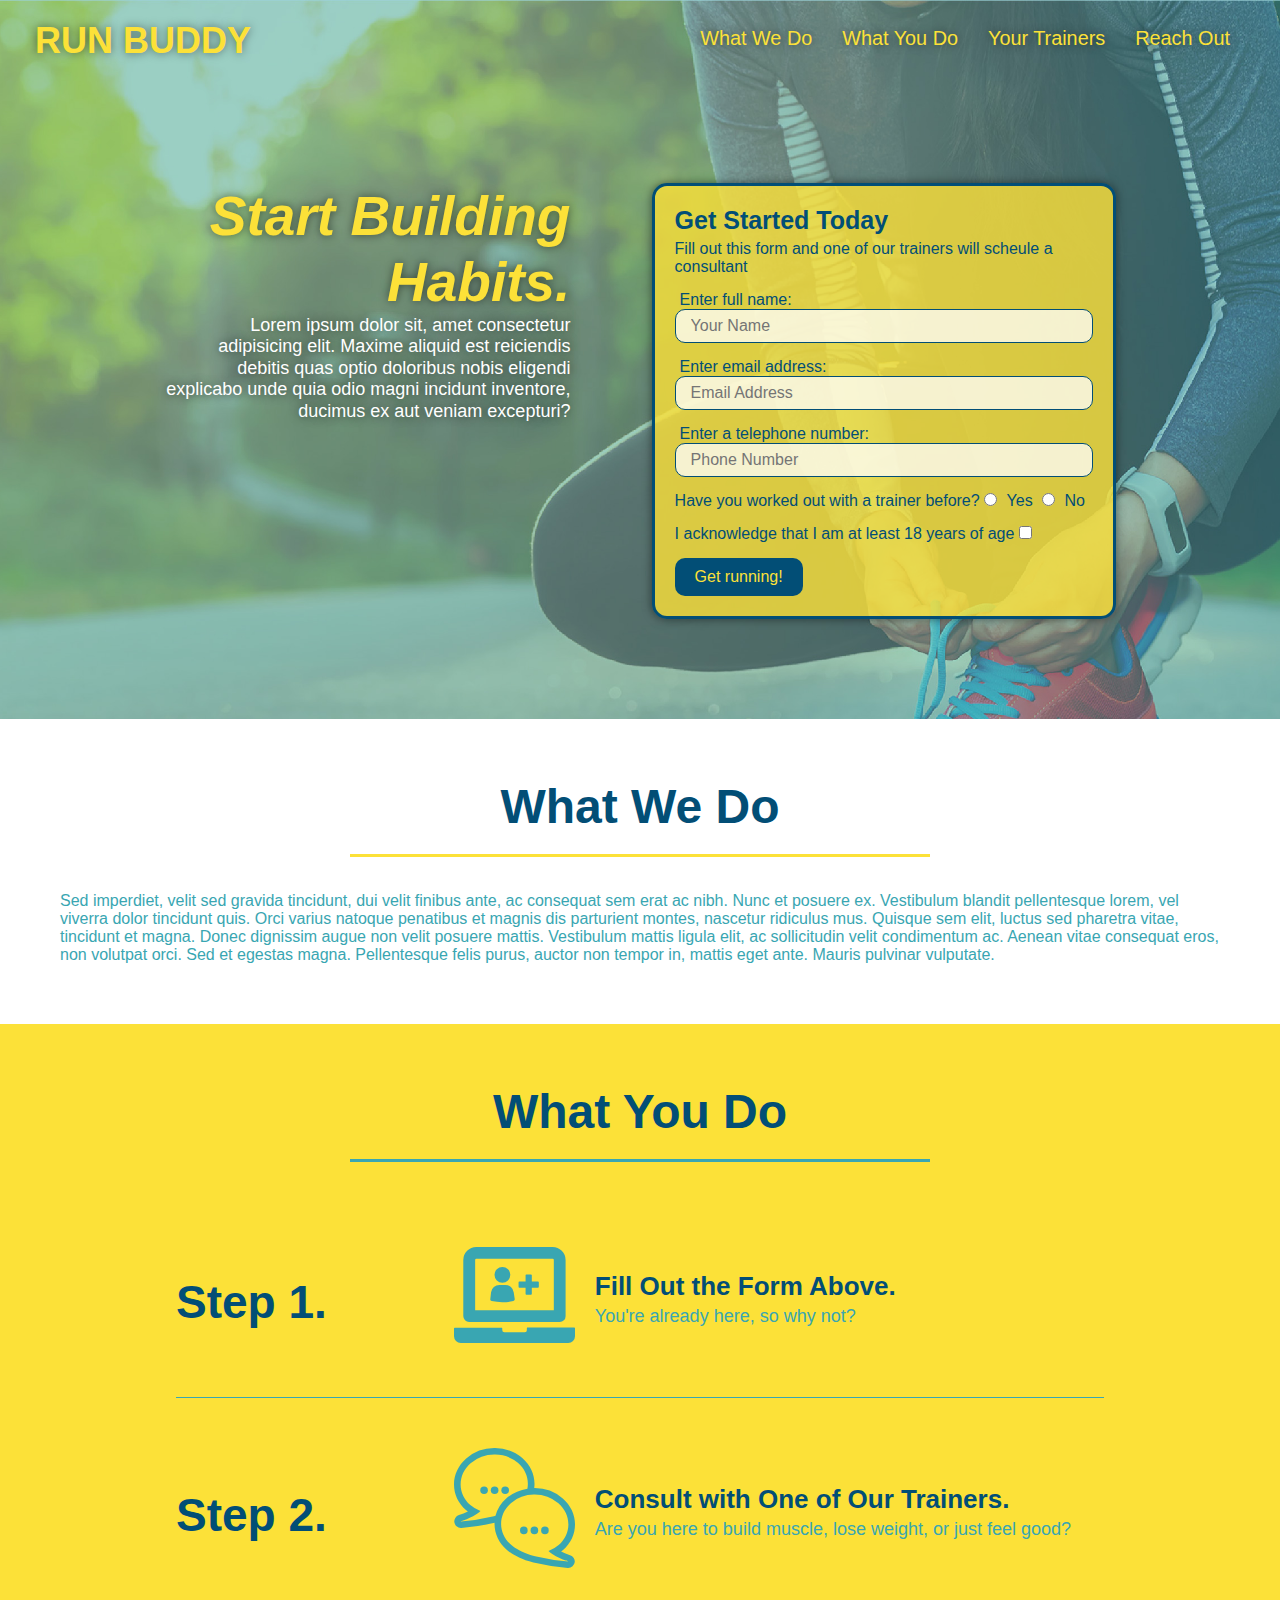
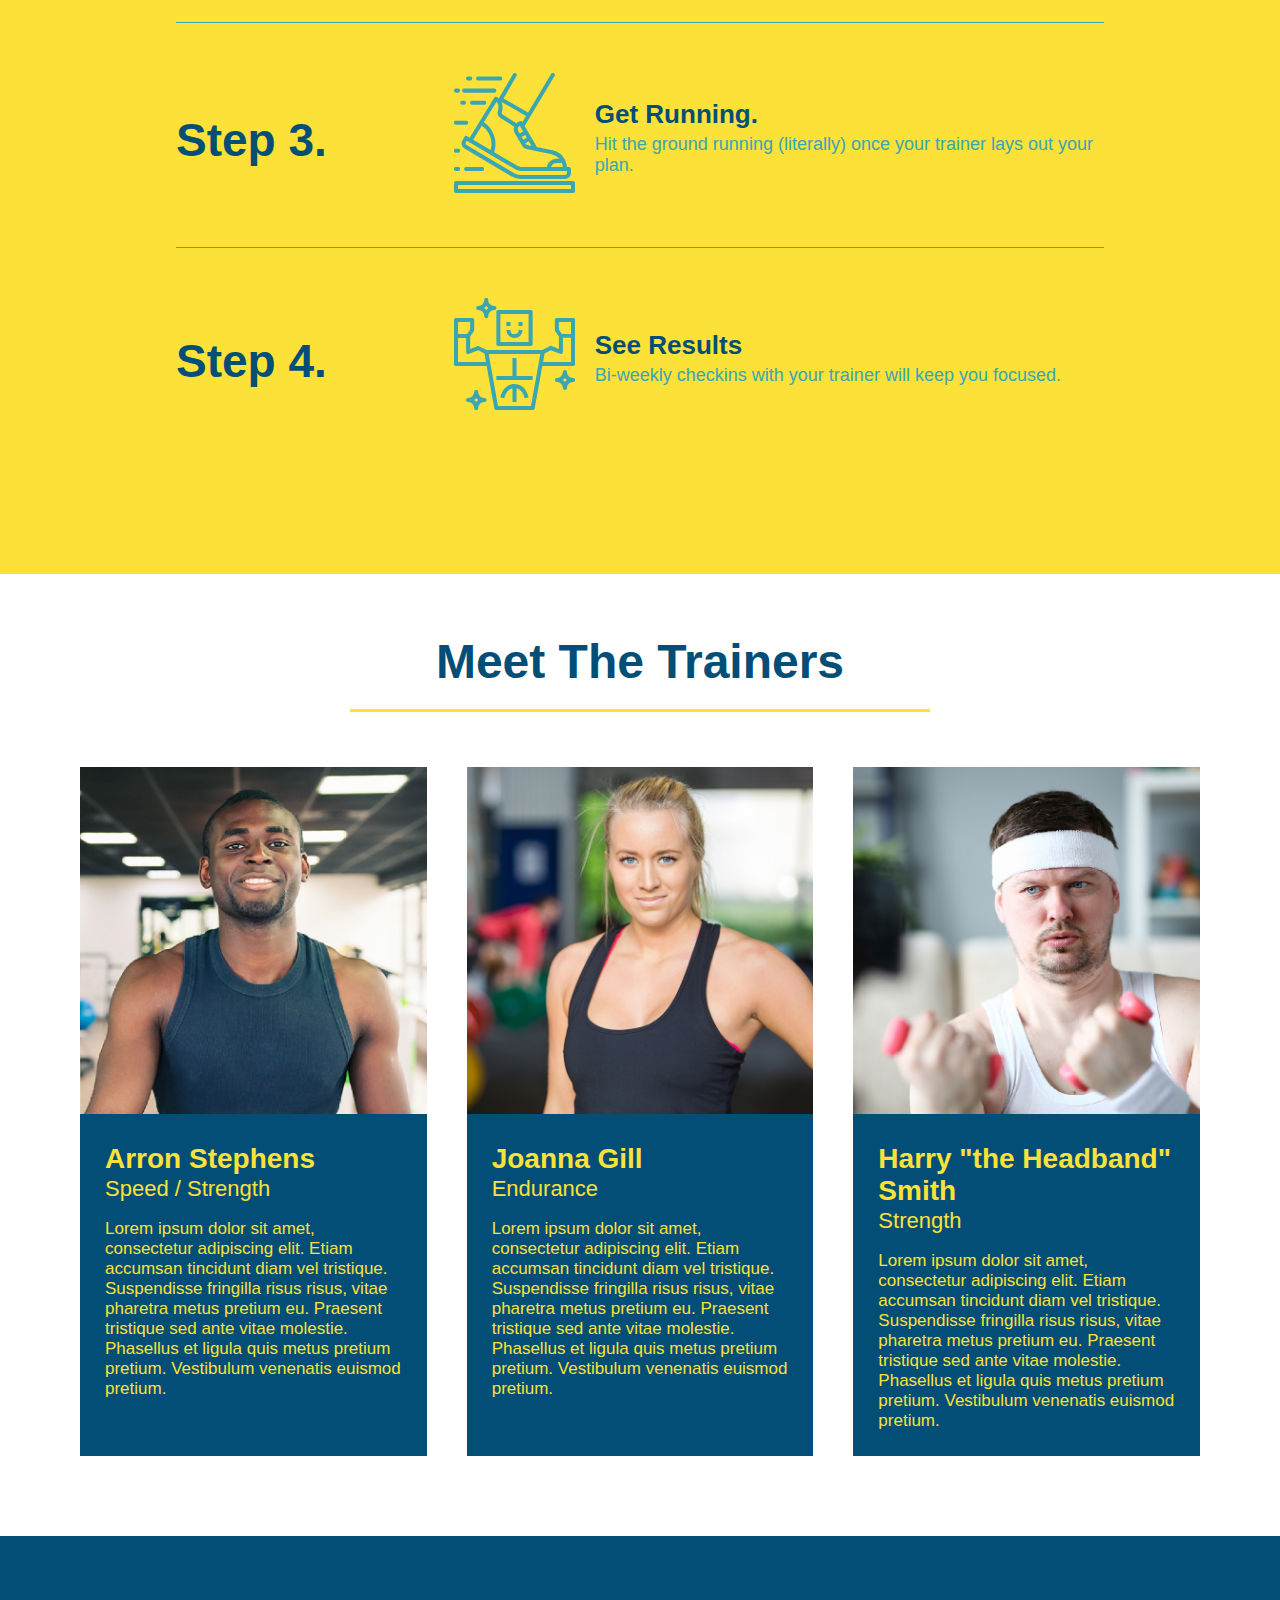
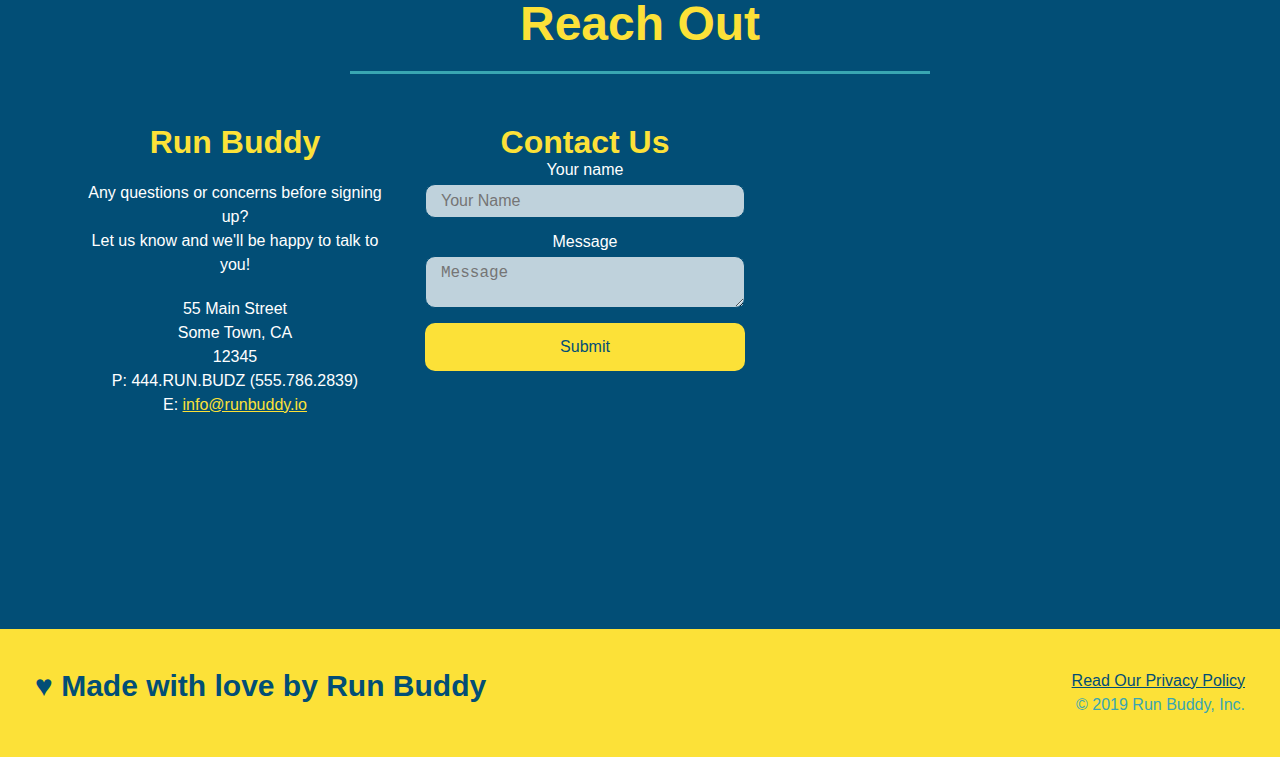
<file: index.html>
<!DOCTYPE html>
<html lang="en">

<head>
    <meta charset="UTF-8">
    <meta name="viewport" content="width=device-width, initial-scale=1.0">
    <title>Run Buddy</title>
    <link rel="stylesheet" href="assets/css/style.css">

</head>

<body>
    <!-- navigation -->
    <header>
        <h1>
            <a href="/">RUN BUDDY</a>
        </h1>
        <nav>
            <!-- unordered list element -->
            <ul>
                <li>
                    <a href="#what-we-do">What We Do</a>
                </li>
                <li>
                    <a href="#what-you-do">What You Do</a>
                </li>
                <li>
                    <a href="#your-trainers">Your Trainers</a>
                </li>
                <li>
                    <a href="#reach-out">Reach Out</a>
                </li>
            </ul>
        </nav>
    </header>

    <!-- hero/jumbotron -->
    <section class="hero">
        <div class="hero-cta">
            <h2>Start Building Habits.</h2>
            <p>Lorem ipsum dolor sit, amet consectetur adipisicing elit. Maxime aliquid est reiciendis debitis quas optio doloribus nobis eligendi explicabo unde quia odio magni incidunt inventore, ducimus ex aut veniam excepturi?</p>
        </div>
        <div class="hero-form">
            <h3>Get Started Today</h3>
            <p>Fill out this form and one of our trainers will scheule a consultant</p>
            <!-- add form element  -->
            <form>
                <label for="name">Enter full name:</label>
                <input type="text" placeholder="Your Name" name="name" id="name" class="form-input" />
                <label for="email">Enter email address:</label>
                <input type="email" placeholder="Email Address" name="email" id="email" class="form-input" />
                <label for="phone">Enter a telephone number:</label>
                <input type="tel" placeholder="Phone Number" name="phone" id="phone" class="form-input" />
                <p>
                    Have you worked out with a trainer before?
                    <input type="radio" name="trainer-confirm" id="trainer-yes">
                    <label for="trainer-yes">Yes</label>
                    <input type="radio" name="trainer-confirm" id="trainer-no">
                    <label for="trainer-no">No</label>
                </p>
                <p>
                    I acknowledge that I am at least 18 years of age
                    <input type="checkbox" name="age-disclaimer" id="at-least-18">
                    <label for="at-least-18"></label>
                </p>
                <button type="submit">
                    Get running!
                </button>
            </form>
        </div>
    </section>

    <!-- "what we do" section -->
    <section id="what-we-do" class="intro">
        <div class="flex-row">
            <h2 class="section-title primary-border">What We Do</h2>
        </div>
        <div class="flex-row">
            <p>
                Sed imperdiet, velit sed gravida tincidunt, dui velit finibus ante, ac consequat sem erat ac nibh. Nunc et
                posuere ex. Vestibulum blandit pellentesque lorem, vel viverra dolor tincidunt quis. Orci varius natoque
                penatibus et magnis dis parturient montes, nascetur ridiculus mus. Quisque sem elit, luctus sed pharetra
                vitae, tincidunt et magna. Donec dignissim augue non velit posuere mattis. Vestibulum mattis ligula elit, ac
                sollicitudin velit condimentum ac. Aenean vitae consequat eros, non volutpat orci. Sed et egestas magna.
                Pellentesque felis purus, auctor non tempor in, mattis eget ante. Mauris pulvinar vulputate.
            </p>
        </div>
        
    </section>

    <!-- "what you do" section -->
    <section id="what-you-do" class="steps">
        <div class="flex-row">
            <h2 class="section-title secondary-border">What You Do</h2>
        </div>
        
        <div class="step">
            <h3>Step 1.</h3>
            <div class="step-info">
                <div class="step-img">
                    <img src="./assets/images/step-1.svg" alt="">
                </div>
                <div class="step-text">
                    <h4>Fill Out the Form Above.</h4>
                    <p>You're already here, so why not?</p>
                </div>
            </div>
        </div>
        <div class="step">
            <h3>Step 2.</h3>
            <div class="step-info">
                <div class="step-img">
                    <img src="./assets/images/step-2.svg" alt="">
                </div>
                <div class="step-text">
                    <h4>Consult with One of Our Trainers.</h4>
                    <p>Are you here to build muscle, lose weight, or just feel good?</p>
                </div>
            </div>
        </div>
        <div class="step">
            <h3>Step 3.</h3>
            <div class="step-info">
                <div class="step-img">
                    <img src="./assets/images/step-3.svg" alt="">
                </div>
                <div class="step-text">
                    <h4>Get Running.</h4>
                    <p>Hit the ground running (literally) once your trainer lays out your plan.</p>
                </div>
            </div>
        </div>
        <div class="step">
            <h3>Step 4.</h3>
            <div class="step-info">
                <div class="step-img">
                    <img src="./assets/images/step-4.svg" alt="">
                </div>
                <div class="step-text">
                    <h4>See Results</h4>
                    <p>Bi-weekly checkins with your trainer will keep you focused.</p>
                </div>
            </div>
        </div>
    </section>

    <!-- "meet the trainers" section -->
    <section id="your-trainers">
        <div class="flex-row">
            <h2 class="section-title primary-border">Meet The Trainers</h2>
        </div>
        <div class = "trainers">
            <article class="trainer">
                <img src="./assets/images/trainer-1.jpg" alt="Arron Stephens in his workout clothes, ready to pump iron">
                <div class="trainer-bio">
                    <h3 class="trainer-name">Arron Stephens</h3>
                    <h4 class="trainer-role">Speed / Strength</h4>
                    <p>
                        Lorem ipsum dolor sit amet, consectetur adipiscing elit. Etiam accumsan tincidunt diam vel
                        tristique. Suspendisse fringilla risus risus, vitae pharetra metus pretium eu. Praesent tristique
                        sed ante vitae molestie. Phasellus et ligula quis metus pretium pretium. Vestibulum venenatis
                        euismod pretium.
                    </p>
                </div>
            </article>

            <!-- second trainer bio -->
            <article class="trainer">
                <img src="./assets/images/trainer-2.jpg" alt="Joanna Gill cooling off after a workout">
                <div class="trainer-bio">
                    <h3 class="trainer-name">Joanna Gill</h3>
                    <h4 class="trainer-role">Endurance</h4>
                    <p>
                        Lorem ipsum dolor sit amet, consectetur adipiscing elit. Etiam accumsan tincidunt diam vel
                        tristique. Suspendisse fringilla risus risus, vitae pharetra metus pretium eu. Praesent tristique
                        sed ante vitae molestie. Phasellus et ligula quis metus pretium pretium. Vestibulum venenatis
                        euismod pretium.
                    </p>
                </div>
                
            </article>

            <!-- third trainer bio -->
            <article class="trainer">
                <img src="./assets/images/trainer-3.jpg"
                    alt="Harry Smith wearing a headband and lifting comically small pink weights">
                <div class="trainer-bio">
                    <h3 class="trainer-name">Harry "the Headband" Smith</h3>
                    <h4 class="trainer-role">Strength</h4>
                    <p>
                        Lorem ipsum dolor sit amet, consectetur adipiscing elit. Etiam accumsan tincidunt diam vel
                        tristique. Suspendisse fringilla risus risus, vitae pharetra metus pretium eu. Praesent tristique
                        sed ante vitae molestie. Phasellus et ligula quis metus pretium pretium. Vestibulum venenatis
                        euismod pretium.
                    </p>
                </div>
            </article>
        </div>
    </section>

    <!-- "reach out" section  -->
    <section id="reach-out" class="reach-out">
        <div class="flex-row">
            <h2 class="section-title secondary-border">Reach Out</h2>
        </div>
        <div class="contact-info">
            <div>
                <h3>Run Buddy</h3>
                <p>Any questions or concerns before signing up?
                    <br/>
                    Let us know and we'll be happy to talk to you!
                </p>
                <address>
                    55 Main Street <br />
                    Some Town, CA  <br />
                    12345 <br />
                    P: 444.RUN.BUDZ (555.786.2839) <br/>
                    E: <a href="mailto:info@runbuddy.io">info@runbuddy.io</a>
                </address>
            </div>
            <div class="contact-form">
                <h3>Contact Us</h3>
                <form>
                    <label for="contact-name">Your name</label>
                    <input type="text" id="contact-name" placeholder="Your Name"/>

                    <label for="contact-message">Message</label>
                    <textarea name="" id="contact-message" placeholder="Message"></textarea>

                    <button type="submit">Submit</button>
                </form>
            </div>
            <div class="contact-info">
                <iframe src="https://www.google.com/maps/embed?pb=!1m18!1m12!1m3!1d12067.372561900558!2d-74.06525015!3d40.87531644999999!2m3!1f0!2f0!3f0!3m2!1i1024!2i768!4f13.1!3m3!1m2!1s0x89c2f92aeb40114d%3A0x2b76b626478b224d!2sPlanet%20Fitness!5e0!3m2!1sen!2sus!4v1640198892329!5m2!1sen!2sus"
                    width="400" height="400" style="border:0;" allowfullscreen="" loading="lazy" frameborder="0">
                </iframe>
            </div>
        </div>
       
    </section>

    <!-- footer  -->
    <footer>
        <h2><span>&hearts;</span> Made with love by Run Buddy</h2>
        <div>
            <a href="privacy-policy.html">Read Our Privacy Policy</a>
            <br />
            &copy; 2019 Run Buddy, Inc.
        </div>
    </footer>

</body>

</html>
</file>
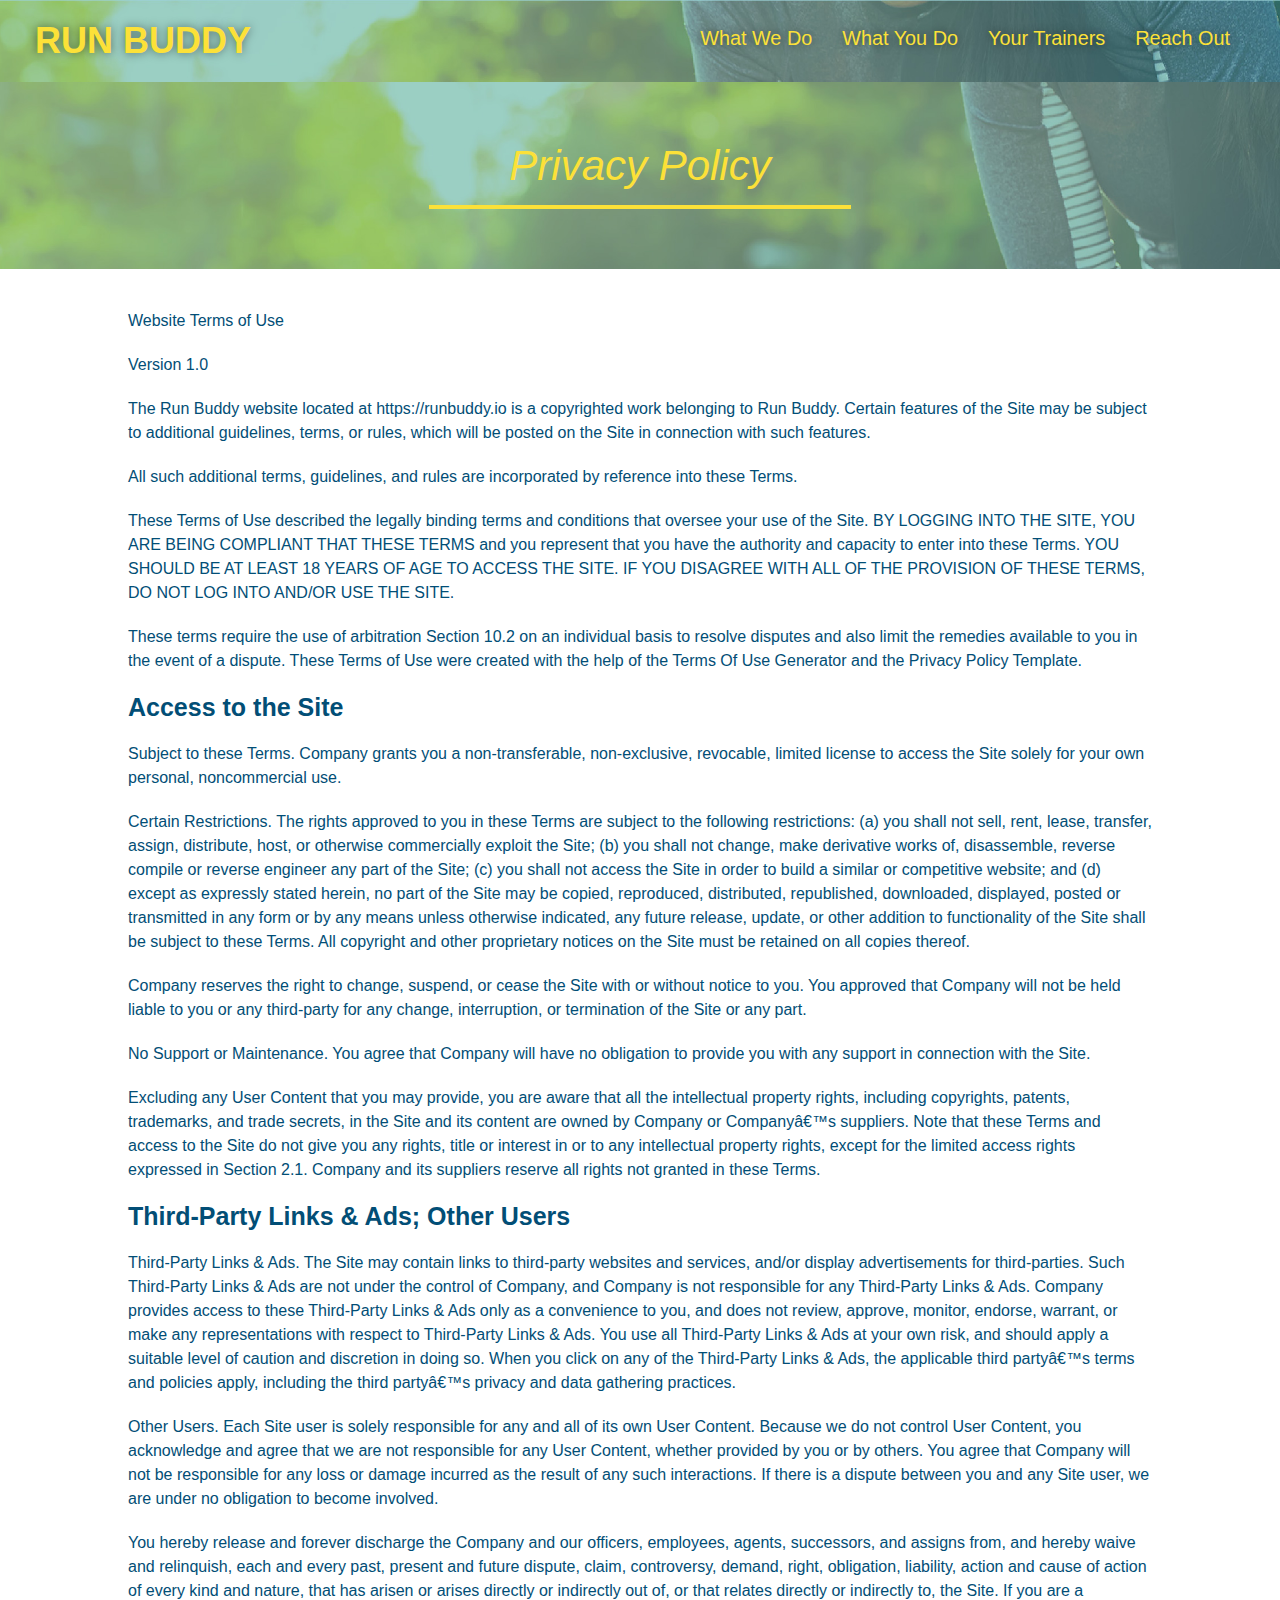
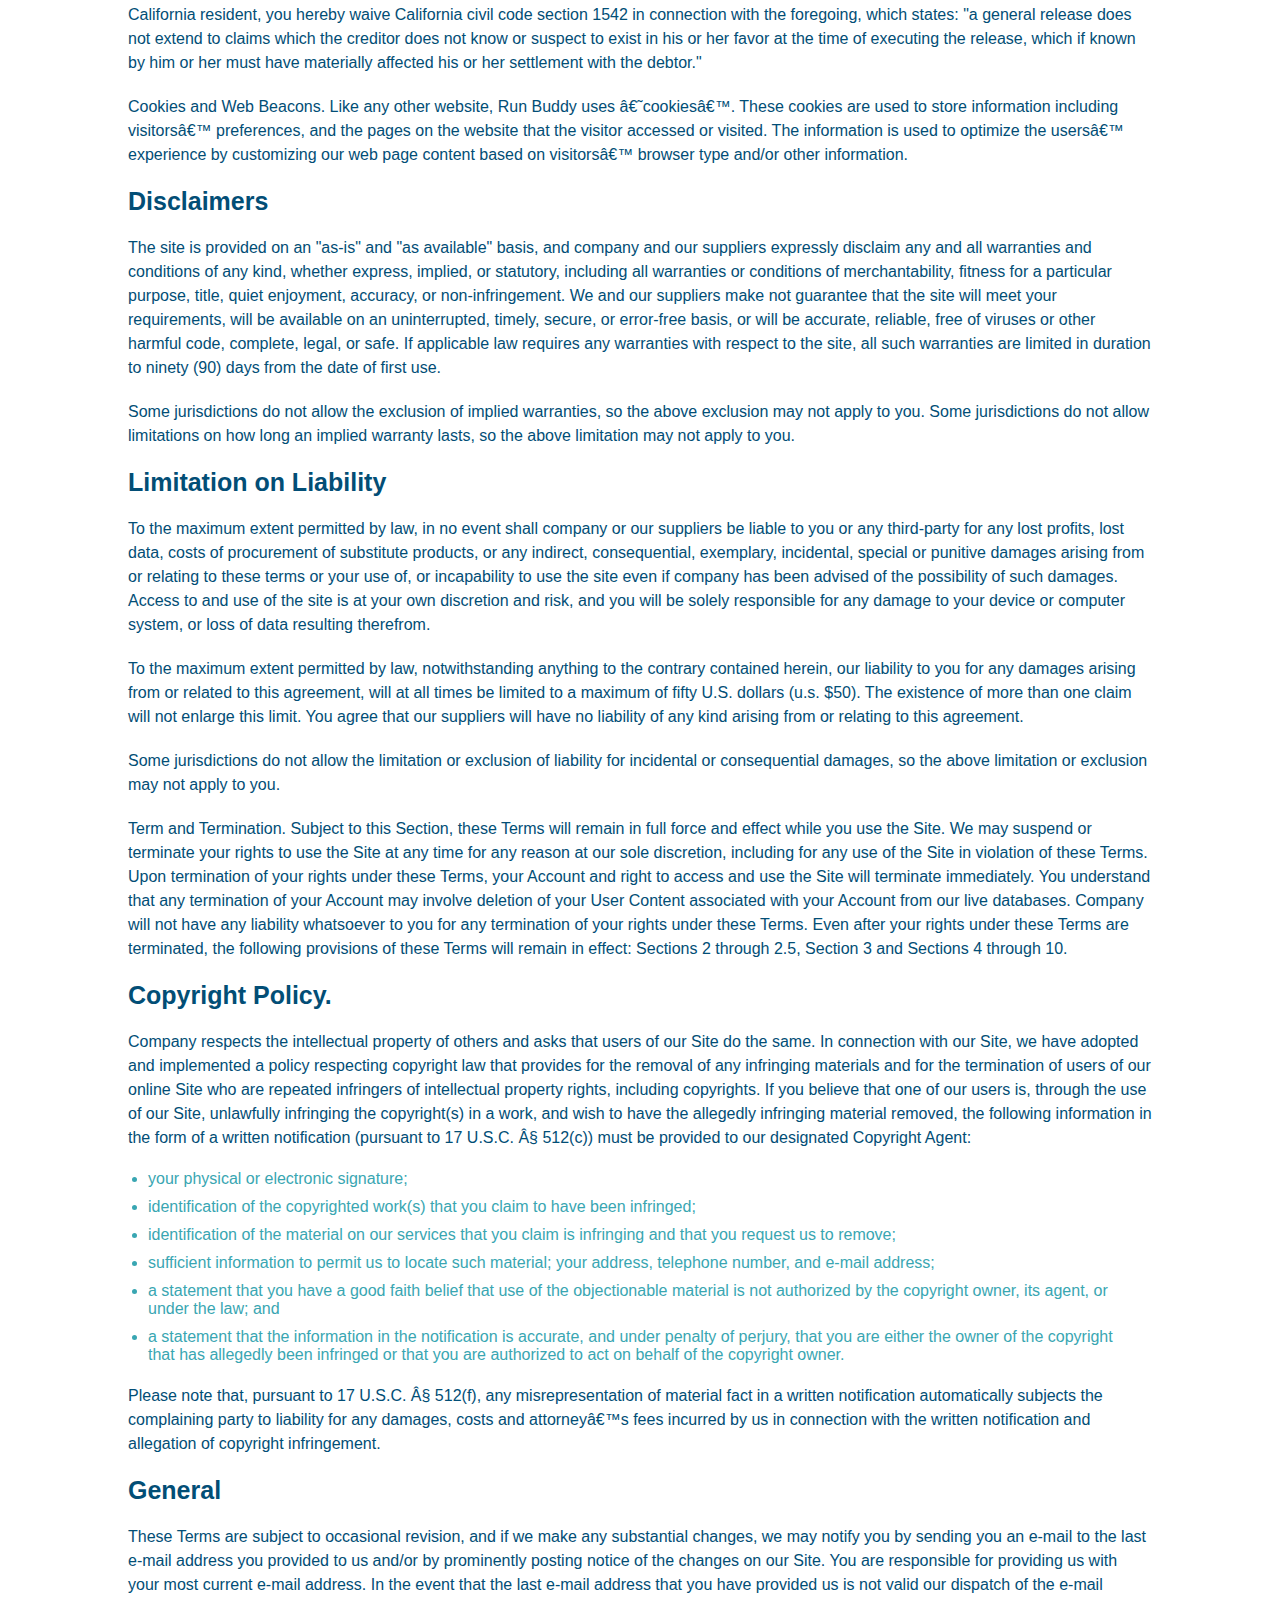
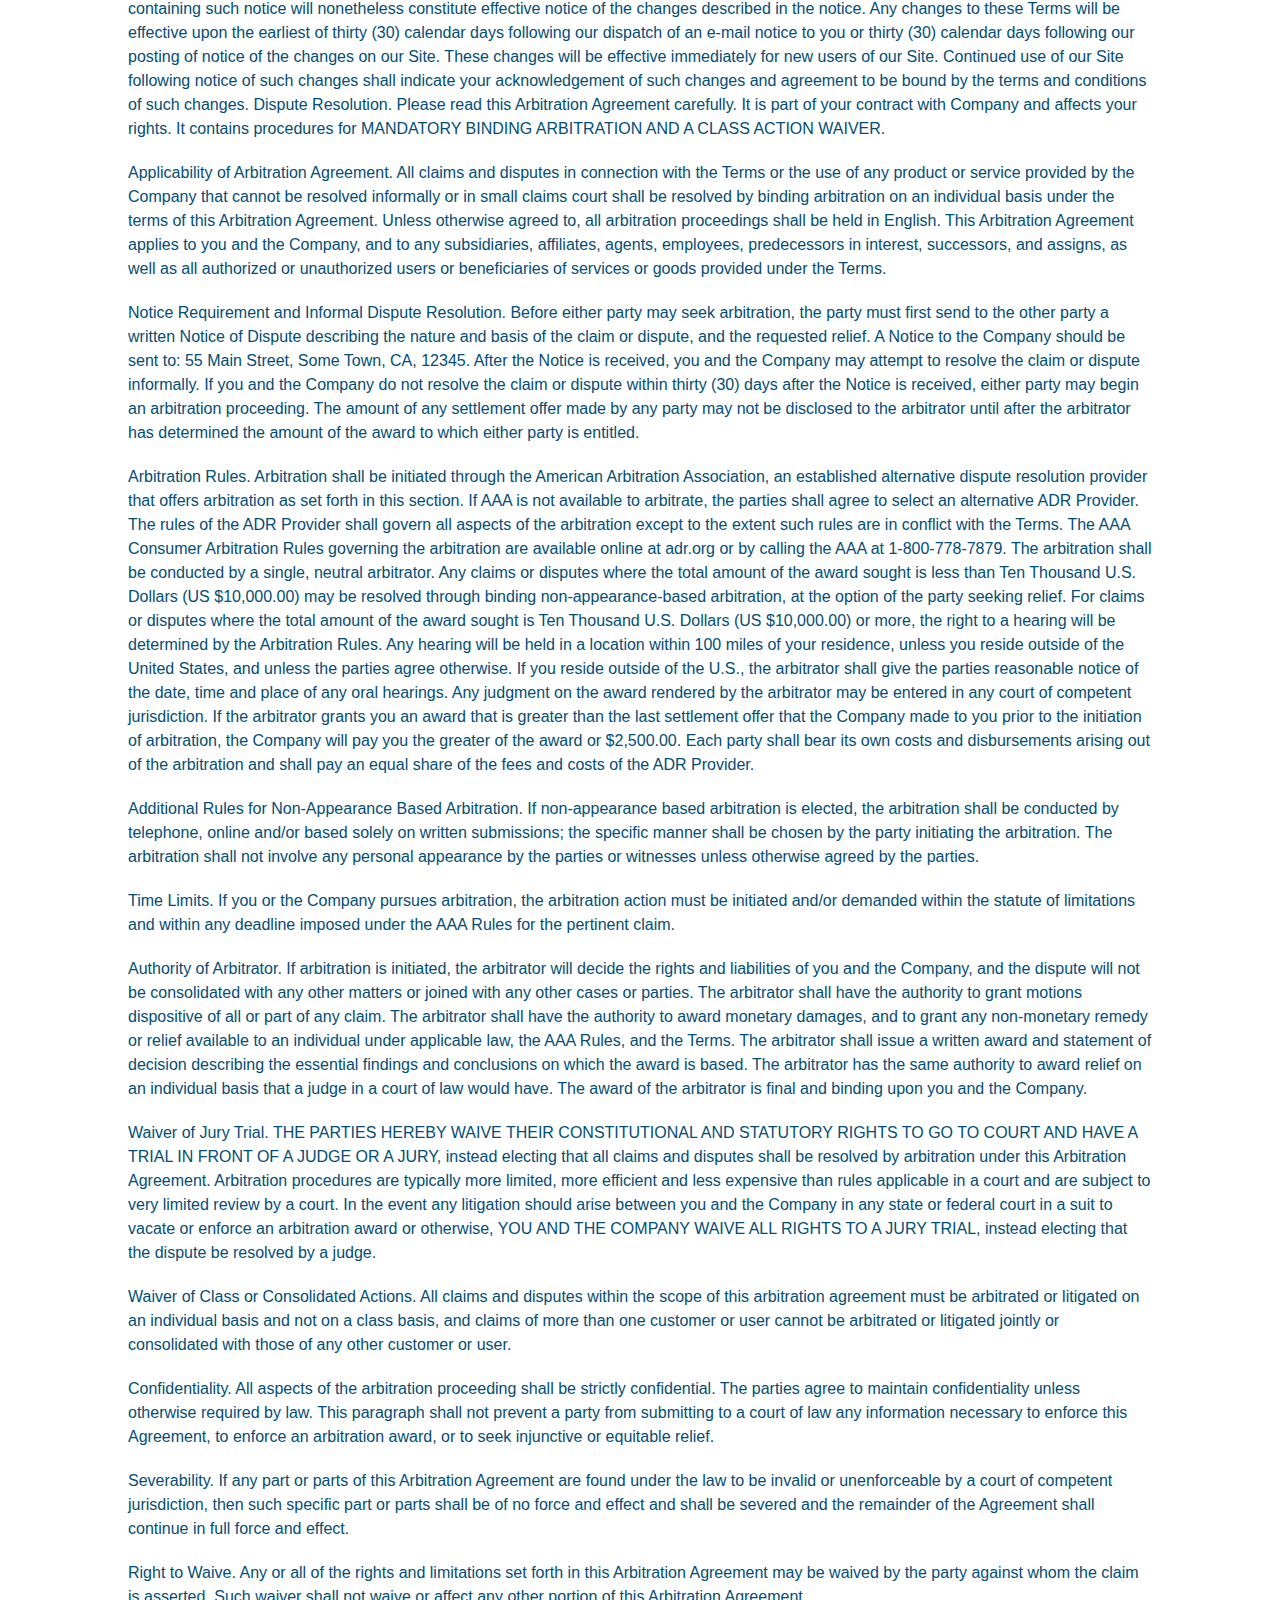
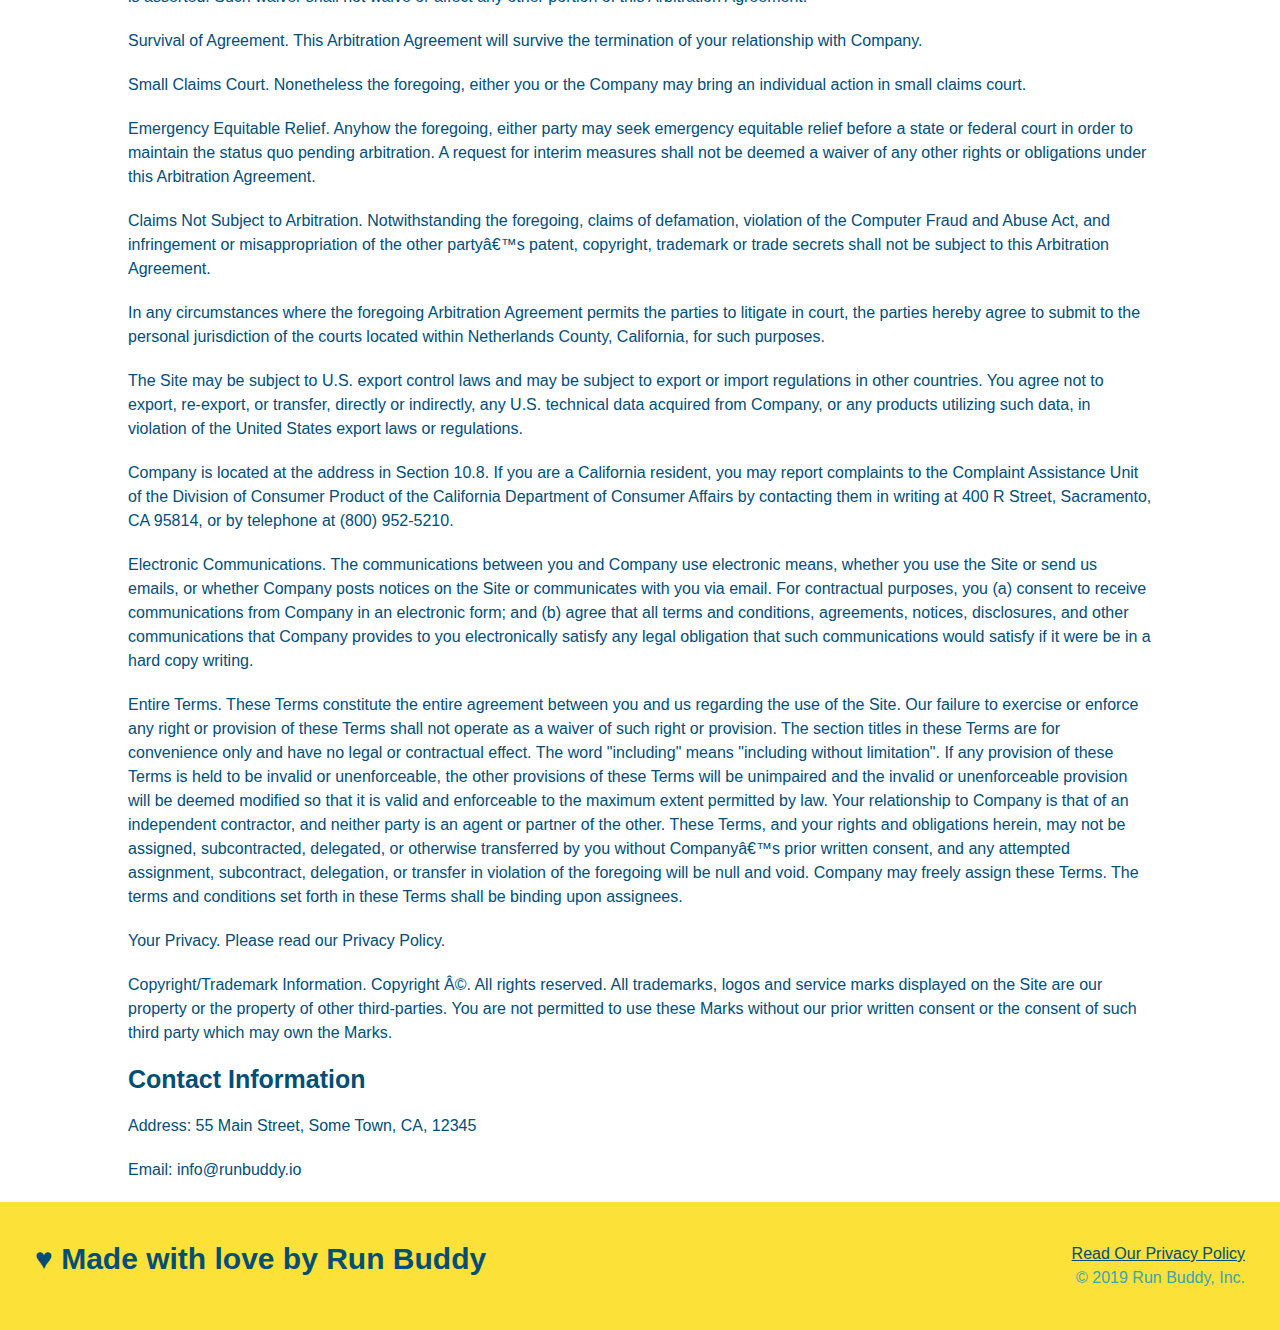
<file: privacy-policy.html>
<!DOCTYPE html>
<html lang="en">
<head>
    <meta charset="UTF-8">
    <meta name="viewport" content="width=device-width, initial-scale=1.0">
    <title>Privacy Policy - Run Buddy</title>
    <link rel="stylesheet" href="assets/css/style.css">
    <link rel="stylesheet" href="./assets/css/secondary-styles.css">
</head>
<body>
    <header>
        <h1>
            <a href="/">RUN BUDDY</a>
        </h1>
        <nav>
            <!-- unordered list element -->
            <ul>
                <li>
                    <a href="./index.html#what-we-do">What We Do</a>
                </li>
                <li>
                    <a href="./index.html#what-you-do">What You Do</a>
                </li>
                <li>
                    <a href="./index.html#your-trainers">Your Trainers</a>
                </li>
                <li>
                    <a href="./index.html#reach-out">Reach Out</a>
                </li>
            </ul>
        </nav>
    </header>
    <section class="hero">
        <h2 class="page-title">Privacy Policy</h2>
    </section>

    <article class="secondary-content">
        <p>
            Website Terms of Use
          </p>
    
          <p>
            Version 1.0
          </p>
    
          <p>
            The Run Buddy website located at https://runbuddy.io is a copyrighted work belonging to Run Buddy. Certain
            features of the Site may be subject to additional guidelines, terms, or rules, which will be posted on the Site
            in connection with such features.
          </p>
    
          <p>
            All such additional terms, guidelines, and rules are incorporated by reference into these Terms.
          </p>
    
          <p>
            These Terms of Use described the legally binding terms and conditions that oversee your use of the Site. BY
            LOGGING INTO THE SITE, YOU ARE BEING COMPLIANT THAT THESE TERMS and you represent that you have the authority
            and capacity to enter into these Terms. YOU SHOULD BE AT LEAST 18 YEARS OF AGE TO ACCESS THE SITE. IF YOU
            DISAGREE WITH ALL OF THE PROVISION OF THESE TERMS, DO NOT LOG INTO AND/OR USE THE SITE.
          </p>
    
          <p>
            These terms require the use of arbitration Section 10.2 on an individual basis to resolve disputes and also
            limit the remedies available to you in the event of a dispute. These Terms of Use were created with the help of
            the Terms Of Use Generator and the Privacy Policy Template.
          </p>
    
          <h3>
            Access to the Site
          </h3>
    
          <p>
            Subject to these Terms. Company grants you a non-transferable, non-exclusive, revocable, limited license to
            access the Site solely for your own personal, noncommercial use.
          </p>
    
          <p>
            Certain Restrictions. The rights approved to you in these Terms are subject to the following restrictions: (a)
            you shall not sell, rent, lease, transfer, assign, distribute, host, or otherwise commercially exploit the Site;
            (b) you shall not change, make derivative works of, disassemble, reverse compile or reverse engineer any part of
            the Site; (c) you shall not access the Site in order to build a similar or competitive website; and (d) except
            as expressly stated herein, no part of the Site may be copied, reproduced, distributed, republished, downloaded,
            displayed, posted or transmitted in any form or by any means unless otherwise indicated, any future release,
            update, or other addition to functionality of the Site shall be subject to these Terms. All copyright and other
            proprietary notices on the Site must be retained on all copies thereof.
          </p>
    
          <p>
            Company reserves the right to change, suspend, or cease the Site with or without notice to you. You approved
            that Company will not be held liable to you or any third-party for any change, interruption, or termination of
            the Site or any part.
          </p>
    
          <p>
            No Support or Maintenance. You agree that Company will have no obligation to provide you with any support in
            connection with the Site.
          </p>
    
          <p>
            Excluding any User Content that you may provide, you are aware that all the intellectual property rights,
            including copyrights, patents, trademarks, and trade secrets, in the Site and its content are owned by Company
            or Companyâ€™s suppliers. Note that these Terms and access to the Site do not give you any rights, title or
            interest in or to any intellectual property rights, except for the limited access rights expressed in Section
            2.1. Company and its suppliers reserve all rights not granted in these Terms.
          </p>
    
          <h3>
            Third-Party Links & Ads; Other Users
          </h3>
    
          <p>
            Third-Party Links & Ads. The Site may contain links to third-party websites and services, and/or display
            advertisements for third-parties. Such Third-Party Links & Ads are not under the control of Company, and Company
            is not responsible for any Third-Party Links & Ads. Company provides access to these Third-Party Links & Ads
            only as a convenience to you, and does not review, approve, monitor, endorse, warrant, or make any
            representations with respect to Third-Party Links & Ads. You use all Third-Party Links & Ads at your own risk,
            and should apply a suitable level of caution and discretion in doing so. When you click on any of the
            Third-Party Links & Ads, the applicable third partyâ€™s terms and policies apply, including the third partyâ€™s
            privacy and data gathering practices.
          </p>
    
          <p>
            Other Users. Each Site user is solely responsible for any and all of its own User Content. Because we do not
            control User Content, you acknowledge and agree that we are not responsible for any User Content, whether
            provided by you or by others. You agree that Company will not be responsible for any loss or damage incurred as
            the result of any such interactions. If there is a dispute between you and any Site user, we are under no
            obligation to become involved.
          </p>
    
          <p>
            You hereby release and forever discharge the Company and our officers, employees, agents, successors, and
            assigns from, and hereby waive and relinquish, each and every past, present and future dispute, claim,
            controversy, demand, right, obligation, liability, action and cause of action of every kind and nature, that has
            arisen or arises directly or indirectly out of, or that relates directly or indirectly to, the Site. If you are
            a California resident, you hereby waive California civil code section 1542 in connection with the foregoing,
            which states: "a general release does not extend to claims which the creditor does not know or suspect to exist
            in his or her favor at the time of executing the release, which if known by him or her must have materially
            affected his or her settlement with the debtor."
          </p>
    
          <p>
            Cookies and Web Beacons. Like any other website, Run Buddy uses â€˜cookiesâ€™. These cookies are used to store
            information including visitorsâ€™ preferences, and the pages on the website that the visitor accessed or visited.
            The information is used to optimize the usersâ€™ experience by customizing our web page content based on visitorsâ€™
            browser type and/or other information.
          </p>
    
          <h3>
            Disclaimers
          </h3>
    
          <p>
            The site is provided on an "as-is" and "as available" basis, and company and our suppliers expressly disclaim
            any and all warranties and conditions of any kind, whether express, implied, or statutory, including all
            warranties or conditions of merchantability, fitness for a particular purpose, title, quiet enjoyment, accuracy,
            or non-infringement. We and our suppliers make not guarantee that the site will meet your requirements, will be
            available on an uninterrupted, timely, secure, or error-free basis, or will be accurate, reliable, free of
            viruses or other harmful code, complete, legal, or safe. If applicable law requires any warranties with respect
            to the site, all such warranties are limited in duration to ninety (90) days from the date of first use.
          </p>
    
          <p>
            Some jurisdictions do not allow the exclusion of implied warranties, so the above exclusion may not apply to
            you. Some jurisdictions do not allow limitations on how long an implied warranty lasts, so the above limitation
            may not apply to you.
          </p>
    
          <h3>
            Limitation on Liability
          </h3>
    
          <p>
            To the maximum extent permitted by law, in no event shall company or our suppliers be liable to you or any
            third-party for any lost profits, lost data, costs of procurement of substitute products, or any indirect,
            consequential, exemplary, incidental, special or punitive damages arising from or relating to these terms or
            your use of, or incapability to use the site even if company has been advised of the possibility of such
            damages. Access to and use of the site is at your own discretion and risk, and you will be solely responsible
            for any damage to your device or computer system, or loss of data resulting therefrom.
          </p>
    
          <p>
            To the maximum extent permitted by law, notwithstanding anything to the contrary contained herein, our liability
            to you for any damages arising from or related to this agreement, will at all times be limited to a maximum of
            fifty U.S. dollars (u.s. $50). The existence of more than one claim will not enlarge this limit. You agree that
            our suppliers will have no liability of any kind arising from or relating to this agreement.
          </p>
    
          <p>
            Some jurisdictions do not allow the limitation or exclusion of liability for incidental or consequential
            damages, so the above limitation or exclusion may not apply to you.
          </p>
    
          <p>
            Term and Termination. Subject to this Section, these Terms will remain in full force and effect while you use
            the Site. We may suspend or terminate your rights to use the Site at any time for any reason at our sole
            discretion, including for any use of the Site in violation of these Terms. Upon termination of your rights under
            these Terms, your Account and right to access and use the Site will terminate immediately. You understand that
            any termination of your Account may involve deletion of your User Content associated with your Account from our
            live databases. Company will not have any liability whatsoever to you for any termination of your rights under
            these Terms. Even after your rights under these Terms are terminated, the following provisions of these Terms
            will remain in effect: Sections 2 through 2.5, Section 3 and Sections 4 through 10.
          </p>
    
          <h3>
            Copyright Policy.
          </h3>
    
          <p>
            Company respects the intellectual property of others and asks that users of our Site do the same. In connection
            with our Site, we have adopted and implemented a policy respecting copyright law that provides for the removal
            of any infringing materials and for the termination of users of our online Site who are repeated infringers of
            intellectual property rights, including copyrights. If you believe that one of our users is, through the use of
            our Site, unlawfully infringing the copyright(s) in a work, and wish to have the allegedly infringing material
            removed, the following information in the form of a written notification (pursuant to 17 U.S.C. Â§ 512(c)) must
            be provided to our designated Copyright Agent:
          </p>
    
          <ul>
            <li>
              your physical or electronic signature;
            </li>
            <li>
              identification of the copyrighted work(s) that you claim to have been infringed;
            </li>
            <li>
              identification of the material on our services that you claim is infringing and that you request us to remove;
            </li>
            <li>
              sufficient information to permit us to locate such material; your address, telephone number, and e-mail
              address;
            </li>
            <li>
              a statement that you have a good faith belief that use of the objectionable material is not authorized by the
              copyright owner, its agent, or under the law; and
            </li>
            <li>
              a statement that the information in the notification is accurate, and under penalty of perjury, that you are
              either the owner of the copyright that has allegedly been infringed or that you are authorized to act on
              behalf of the copyright owner.
            </li>
          </ul>
    
          <p>
            Please note that, pursuant to 17 U.S.C. Â§ 512(f), any misrepresentation of material fact in a written
            notification automatically subjects the complaining party to liability for any damages, costs and attorneyâ€™s
            fees incurred by us in connection with the written notification and allegation of copyright infringement.
          </p>
    
          <h3>
            General
          </h3>
    
          <p>
            These Terms are subject to occasional revision, and if we make any substantial changes, we may notify you by
            sending you an e-mail to the last e-mail address you provided to us and/or by prominently posting notice of the
            changes on our Site. You are responsible for providing us with your most current e-mail address. In the event
            that the last e-mail address that you have provided us is not valid our dispatch of the e-mail containing such
            notice will nonetheless constitute effective notice of the changes described in the notice. Any changes to these
            Terms will be effective upon the earliest of thirty (30) calendar days following our dispatch of an e-mail
            notice to you or thirty (30) calendar days following our posting of notice of the changes on our Site. These
            changes will be effective immediately for new users of our Site. Continued use of our Site following notice of
            such changes shall indicate your acknowledgement of such changes and agreement to be bound by the terms and
            conditions of such changes. Dispute Resolution. Please read this Arbitration Agreement carefully. It is part of
            your contract with Company and affects your rights. It contains procedures for MANDATORY BINDING ARBITRATION AND
            A CLASS ACTION WAIVER.
          </p>
    
          <p>
            Applicability of Arbitration Agreement. All claims and disputes in connection with the Terms or the use of any
            product or service provided by the Company that cannot be resolved informally or in small claims court shall be
            resolved by binding arbitration on an individual basis under the terms of this Arbitration Agreement. Unless
            otherwise agreed to, all arbitration proceedings shall be held in English. This Arbitration Agreement applies to
            you and the Company, and to any subsidiaries, affiliates, agents, employees, predecessors in interest,
            successors, and assigns, as well as all authorized or unauthorized users or beneficiaries of services or goods
            provided under the Terms.
          </p>
    
          <p>
            Notice Requirement and Informal Dispute Resolution. Before either party may seek arbitration, the party must
            first send to the other party a written Notice of Dispute describing the nature and basis of the claim or
            dispute, and the requested relief. A Notice to the Company should be sent to: 55 Main Street, Some Town, CA,
            12345. After the Notice is received, you and the Company may attempt to resolve the claim or dispute informally.
            If you and the Company do not resolve the claim or dispute within thirty (30) days after the Notice is received,
            either party may begin an arbitration proceeding. The amount of any settlement offer made by any party may not
            be disclosed to the arbitrator until after the arbitrator has determined the amount of the award to which either
            party is entitled.
          </p>
    
          <p>
            Arbitration Rules. Arbitration shall be initiated through the American Arbitration Association, an established
            alternative dispute resolution provider that offers arbitration as set forth in this section. If AAA is not
            available to arbitrate, the parties shall agree to select an alternative ADR Provider. The rules of the ADR
            Provider shall govern all aspects of the arbitration except to the extent such rules are in conflict with the
            Terms. The AAA Consumer Arbitration Rules governing the arbitration are available online at adr.org or by
            calling the AAA at 1-800-778-7879. The arbitration shall be conducted by a single, neutral arbitrator. Any
            claims or disputes where the total amount of the award sought is less than Ten Thousand U.S. Dollars (US
            $10,000.00) may be resolved through binding non-appearance-based arbitration, at the option of the party seeking
            relief. For claims or disputes where the total amount of the award sought is Ten Thousand U.S. Dollars (US
            $10,000.00) or more, the right to a hearing will be determined by the Arbitration Rules. Any hearing will be
            held in a location within 100 miles of your residence, unless you reside outside of the United States, and
            unless the parties agree otherwise. If you reside outside of the U.S., the arbitrator shall give the parties
            reasonable notice of the date, time and place of any oral hearings. Any judgment on the award rendered by the
            arbitrator may be entered in any court of competent jurisdiction. If the arbitrator grants you an award that is
            greater than the last settlement offer that the Company made to you prior to the initiation of arbitration, the
            Company will pay you the greater of the award or $2,500.00. Each party shall bear its own costs and
            disbursements arising out of the arbitration and shall pay an equal share of the fees and costs of the ADR
            Provider.
          </p>
    
          <p>
            Additional Rules for Non-Appearance Based Arbitration. If non-appearance based arbitration is elected, the
            arbitration shall be conducted by telephone, online and/or based solely on written submissions; the specific
            manner shall be chosen by the party initiating the arbitration. The arbitration shall not involve any personal
            appearance by the parties or witnesses unless otherwise agreed by the parties.
          </p>
    
          <p>
            Time Limits. If you or the Company pursues arbitration, the arbitration action must be initiated and/or demanded
            within the statute of limitations and within any deadline imposed under the AAA Rules for the pertinent claim.
          </p>
    
          <p>
            Authority of Arbitrator. If arbitration is initiated, the arbitrator will decide the rights and liabilities of
            you and the Company, and the dispute will not be consolidated with any other matters or joined with any other
            cases or parties. The arbitrator shall have the authority to grant motions dispositive of all or part of any
            claim. The arbitrator shall have the authority to award monetary damages, and to grant any non-monetary remedy
            or relief available to an individual under applicable law, the AAA Rules, and the Terms. The arbitrator shall
            issue a written award and statement of decision describing the essential findings and conclusions on which the
            award is based. The arbitrator has the same authority to award relief on an individual basis that a judge in a
            court of law would have. The award of the arbitrator is final and binding upon you and the Company.
          </p>
    
          <p>
            Waiver of Jury Trial. THE PARTIES HEREBY WAIVE THEIR CONSTITUTIONAL AND STATUTORY RIGHTS TO GO TO COURT AND HAVE
            A TRIAL IN FRONT OF A JUDGE OR A JURY, instead electing that all claims and disputes shall be resolved by
            arbitration under this Arbitration Agreement. Arbitration procedures are typically more limited, more efficient
            and less expensive than rules applicable in a court and are subject to very limited review by a court. In the
            event any litigation should arise between you and the Company in any state or federal court in a suit to vacate
            or enforce an arbitration award or otherwise, YOU AND THE COMPANY WAIVE ALL RIGHTS TO A JURY TRIAL, instead
            electing that the dispute be resolved by a judge.
          </p>
    
          <p>
            Waiver of Class or Consolidated Actions. All claims and disputes within the scope of this arbitration agreement
            must be arbitrated or litigated on an individual basis and not on a class basis, and claims of more than one
            customer or user cannot be arbitrated or litigated jointly or consolidated with those of any other customer or
            user.
          </p>
    
          <p>
            Confidentiality. All aspects of the arbitration proceeding shall be strictly confidential. The parties agree to
            maintain confidentiality unless otherwise required by law. This paragraph shall not prevent a party from
            submitting to a court of law any information necessary to enforce this Agreement, to enforce an arbitration
            award, or to seek injunctive or equitable relief.
          </p>
    
          <p>
            Severability. If any part or parts of this Arbitration Agreement are found under the law to be invalid or
            unenforceable by a court of competent jurisdiction, then such specific part or parts shall be of no force and
            effect and shall be severed and the remainder of the Agreement shall continue in full force and effect.
          </p>
    
          <p>
            Right to Waive. Any or all of the rights and limitations set forth in this Arbitration Agreement may be waived
            by the party against whom the claim is asserted. Such waiver shall not waive or affect any other portion of this
            Arbitration Agreement.
          </p>
    
          <p>
            Survival of Agreement. This Arbitration Agreement will survive the termination of your relationship with
            Company.
          </p>
    
          <p>
            Small Claims Court. Nonetheless the foregoing, either you or the Company may bring an individual action in small
            claims court.
          </p>
    
          <p>
            Emergency Equitable Relief. Anyhow the foregoing, either party may seek emergency equitable relief before a
            state or federal court in order to maintain the status quo pending arbitration. A request for interim measures
            shall not be deemed a waiver of any other rights or obligations under this Arbitration Agreement.
          </p>
    
          <p>
            Claims Not Subject to Arbitration. Notwithstanding the foregoing, claims of defamation, violation of the
            Computer Fraud and Abuse Act, and infringement or misappropriation of the other partyâ€™s patent, copyright,
            trademark or trade secrets shall not be subject to this Arbitration Agreement.
          </p>
    
          <p>
            In any circumstances where the foregoing Arbitration Agreement permits the parties to litigate in court, the
            parties hereby agree to submit to the personal jurisdiction of the courts located within Netherlands County,
            California, for such purposes.
          </p>
    
          <p>
            The Site may be subject to U.S. export control laws and may be subject to export or import regulations in other
            countries. You agree not to export, re-export, or transfer, directly or indirectly, any U.S. technical data
            acquired from Company, or any products utilizing such data, in violation of the United States export laws or
            regulations.
          </p>
    
          <p>
            Company is located at the address in Section 10.8. If you are a California resident, you may report complaints
            to the Complaint Assistance Unit of the Division of Consumer Product of the California Department of Consumer
            Affairs by contacting them in writing at 400 R Street, Sacramento, CA 95814, or by telephone at (800) 952-5210.
          </p>
    
          <p>
            Electronic Communications. The communications between you and Company use electronic means, whether you use the
            Site or send us emails, or whether Company posts notices on the Site or communicates with you via email. For
            contractual purposes, you (a) consent to receive communications from Company in an electronic form; and (b)
            agree that all terms and conditions, agreements, notices, disclosures, and other communications that Company
            provides to you electronically satisfy any legal obligation that such communications would satisfy if it were be
            in a hard copy writing.
          </p>
    
          <p>
            Entire Terms. These Terms constitute the entire agreement between you and us regarding the use of the Site. Our
            failure to exercise or enforce any right or provision of these Terms shall not operate as a waiver of such right
            or provision. The section titles in these Terms are for convenience only and have no legal or contractual
            effect. The word "including" means "including without limitation". If any provision of these Terms is held to be
            invalid or unenforceable, the other provisions of these Terms will be unimpaired and the invalid or
            unenforceable provision will be deemed modified so that it is valid and enforceable to the maximum extent
            permitted by law. Your relationship to Company is that of an independent contractor, and neither party is an
            agent or partner of the other. These Terms, and your rights and obligations herein, may not be assigned,
            subcontracted, delegated, or otherwise transferred by you without Companyâ€™s prior written consent, and any
            attempted assignment, subcontract, delegation, or transfer in violation of the foregoing will be null and void.
            Company may freely assign these Terms. The terms and conditions set forth in these Terms shall be binding upon
            assignees.
          </p>
    
          <p>
            Your Privacy. Please read our Privacy Policy.
          </p>
    
          <p>
            Copyright/Trademark Information. Copyright Â©. All rights reserved. All trademarks, logos and service marks
            displayed on the Site are our property or the property of other third-parties. You are not permitted to use
            these Marks without our prior written consent or the consent of such third party which may own the Marks.
          </p>
    
          <h3>
            Contact Information
          </h3>
    
          <p>
            Address: 55 Main Street, Some Town, CA, 12345
          </p>
    
          <p>
            Email: info@runbuddy.io
          </p>
    </article>
    <footer>
        <h2><span>&hearts;</span> Made with love by Run Buddy</h2>
        <div>
            <a href="#">Read Our Privacy Policy</a>
            <br />
            &copy; 2019 Run Buddy, Inc.
        </div>
    </footer>
</body>
</html>
</file>
<file: assets/css/style.css>
:root{
    --primary-color: #fce138;
    --secondary-color: #024e76;
    --tertiary-color: #39a6b2;
}

*{
    margin:0;
    padding: 0;
    box-sizing: border-box;
}

body{
    font-family: Helvetica, Arial, sans-serif;
    color: #39a6b2;
}

/*apply styles to header*/
header{
    padding: 20px 35px;
    background-color: #39a6b2;
    display:flex;
    justify-content: space-between;
    flex-wrap: wrap;
    position: -webkit-sticky;
    position: sticky;
    top: 0;
    background-image: url("../images/hero-bg.jpeg");
    background-size: cover;
    background-position: center;
    background-attachment: fixed;
    background-position: 80%;
    z-index:9999;
}

header h1{
    font-weight: bold;
    font-size: 36px;
    color: var(--primary-color);
    margin: 0;
    text-shadow: 0 0 10px rgba(0, 0, 0, 0.5);
}

header a {
    color: var(--primary-color);
    text-decoration: none;
    
}

header nav{
    margin: 7px 0;
}

header nav ul{
    display: flex;
    flex-wrap: wrap;
    justify-content: space-between;
    align-items: center;
    list-style: none;
}

header nav ul li a{
    padding: 10px 15px;
    font-weight: lighter;
    font-size: 1.55vw;
    text-shadow: 0 0 10px rgba(0, 0, 0, 0.5);
}
header nav ul li a:hover{
    background: var(--primary-color);
    color: var(--secondary-color);
    border-radius: 15px;
    text-shadow:none;
}
footer{
    background: var(--primary-color);
    width: 100%;
    padding: 40px 35px;
    display: flex;
    justify-content: space-between;
    flex-wrap: wrap;
}

footer h2{
    display: inline;
    color: var(--secondary-color);
    font-size: 30px;
    margin: 0;
}

footer div{
    line-height: 1.5;
    text-align: right;
}

footer a {
    color: var(--secondary-color);
}

section{
    padding: 60px;
}
/* hero style start  */
.hero{
    background-image: url("../images/hero-bg.jpeg");
    background-size: cover;
    background-position: center;
    display: flex;
    justify-content: center;
    flex-wrap: wrap;
    align-items: flex-start;
    background-attachment: fixed;
    background-position: 80%;
}
.hero-cta{
    width: 35%;
    text-align:right;
    margin: 3.5%;
    color: #fff;
    font-size:18px;
    line-height:1.2;
    text-shadow: 0 0 10px rgba(0, 0, 0, 0.5);
}

.hero-cta h2{
    font-style: italic;
    font-size: 55px;
    color: var(--primary-color);
}

.hero-form{
    width:40%;
    margin:3.5%;
    color: var(--secondary-color);
    background-color: rgba(252, 225, 56, 0.8);
    padding: 20px;
    border: solid 3px var(--secondary-color);
    box-shadow: 0 0 10px rgba(0, 0, 0, 0.5);
    border-radius: 15px;
}

.hero-form h3{
    font-size: 25px;
    margin: 0;
}

.hero-form p{
    margin: 5px 0 15px 0;
}
.hero-form label{
    margin: 0 5px;
}

.hero-form button{
    color: var(--primary-color);
    background-color: var(--secondary-color);
    border: none;
    padding: 10px 20px;
    font-size: 16px;
    border-radius: 10px;
}
.hero-form button:hover{
    background-color: #39a6b2;
}

.form-input{
    border: 1px solid var(--secondary-color);
    display: block;
    padding: 7px 15px;
    font-size: 16px;
    color: var(--secondary-color);
    width: 100%;
    margin-bottom: 15px;
    border-radius: 10px;
    background-color: rgba(255,255,255,0.75);
}
.form-input:focus{
    background-color: rgba(255,255,255,1);
    outline: none;
}

.checkbox-wrapper input, .radio-wrapper input{
    opacity: 0;
}
.checkbox-wrapper label, .radio-wrapper label{
    position: relative;
    left: 10px;
    margin: 10px;
    line-height: 1.6;
}
.checkbox-wrapper label::before, .radio-wrapper label::before{
    content:"";
    height: 20px;
    width: 20px;
    background: rgba(255,255,255, 0.75);
    border: 1px solid var(--secondary-color);
    position: absolute;
    top: -4px;
    left: -30px;
}
.radio-wrapper label::before{
    border-radius: 50%;
}
.radio-wrapper label::after{
    content:"";
    width: 20px;
    height: 20px;
    border-radius: 50%;
    background-image: radial-gradient(circle, #39a6b2, var(--secondary-color));
    position: absolute;
    left: -29px;
    top: -3px;
}
.checkbox-wrapper label::after{
    content: "";
    height: 6px;
    width: 14px;
    border-left: 2px solid var(--secondary-color);
    border-bottom: 2px solid var(--secondary-color);
    position: absolute;
    left: -26px;
    top: 1px;
    transform: rotate(-58deg);
}
.checkbox-wrapper input + label::after, .radio-wrapper input + label::after{
    content: none;
}
.checkbox-wrapper input:checked + label::after, .radio-wrapper input:checked + label::after{
    content:"";
}
/* hero style end  */

.section-title{
    font-size: 48px;
    color: var(--secondary-color);
    border-bottom: 3px solid;
    padding-bottom: 20px;
    text-align: center;
    margin: 0 auto 35px auto;
    width: 50%;
}

.primary-border{
    border-color: var(--primary-color);
}

.secondary-border{
    border-color: #39a6b2;
}

/* start of what we do */
.
.intro p{
    line-height: 1.7;
    color: #39a6b2;
    width: 80%;
    font-size: 20px;
    margin: 0 auto;
    text-align: center;
}
/* end of what we do  */


/* what you do section  */
.steps{
    background: var(--primary-color);
}

.step{
    margin: 50px auto;
    padding-bottom: 50px;
    width: 80%;
    display: flex;
    flex-wrap: wrap;
    align-items: center;
    justify-content: space-between;
    border-bottom: 1px solid #39a6b2;
}
.step:last-child{
    border-bottom: none;
}

.step h3{
    color: var(--secondary-color);
    font-size: 46px;
    margin-top: 10px;
    flex: 1 30%;
}

.step-info{
    flex: 2 70%;
    display: flex;
    flex-wrap: wrap;
    align-items: center;
}
.step-text{
    flex: 12;
}

.step-text p{
    color: #39a6b2;
    font-size: 18px;
}

.step-text h4{
    font-size: 26px;
    line-height:1.5;
    color:var(--secondary-color);
}

.step-img{
    flex: 1 12%;
    margin-right: 20px;
}

.step-img img{
    max-width: 100%;
}
/* end of the what you do section */

/* start of the trainers section */
.trainers{
    width: 100%;
    margin: 0 auto;
    display: flex;
    flex-wrap: wrap;
    justify-content: space-around;
}

.trainer{
    margin: 20px;
    background: var(--secondary-color);
    color: var(--primary-color);
    flex: 1;
}

.trainer img{
    width: 100%;
}

.trainer-bio{
    padding: 25px;
    
}

.trainer-bio h3{
    font-size: 28px;
    
}

.trainer-bio h4{
    font-weight: lighter;
    font-size: 22px;
    margin-bottom: 15px;
    line-height: 1.3;
}

.trainer-bio p{
    font-size: 17px;
    
}

.text-left{
    text-align: left;
}

.text-right{
    text-align: right;
}

/* reach out section */
.reach-out{
    background-color: var(--secondary-color);
    text-align: center;
}

#reach-out h2{
    color: var(--primary-color);
    display: block;
}

.contact-info iframe{
    
    height: 400px;
}

.contact-info{
    display: flex;
    justify-content: space-between;
    flex-wrap: wrap;
    color: white;
}

.contact-info h3{
    color: var(--primary-color);
    font-size: 32px;
}

.contact-info p, .contact-info address{
    margin: 20px 0;
    line-height: 1.5;
    font-size: 16px;
    font-style: normal;
}

.contact-info a{
    color: var(--primary-color);
}

.contact-info > *{
    flex: 1;
    margin: 15px;
}

.contact-form input, .contact-form textarea{
    border: 1px solid var(--secondary-color);
    display: block;
    padding: 7px 15px;
    font-size: 16px;
    color: var(--secondary-color);
    width: 100%;
    margin-bottom: 15px;
    margin-top: 5px;
    border-radius: 10px;
    background-color: rgba(255,255,255,0.75);
    
}

.contact-form input:focus, .contact-form textarea:focus{
    background-color: rgba(255,255,255,1);
    outline: none;
}
.contact-form button{
    width: 100%;
    border: none;
    background: var(--primary-color);
    color: var(--secondary-color);
    text-align: center;
    padding: 15px 0;
    font-size: 16px;
    border-radius: 10px;
}

.contact-form button:hover{
    color: var(--primary-color);
    background: #39a6b2;
}
/* reach out styles end */

.flex-row{
    display:flex;
}

/* MEDIA QUERY FOR SMALLER DESKTOP SCREENS AND SMALLER */

@media screen and (max-width: 980px){
   header{
       padding-bottom: 0;
       justify-content: center;
       position: relative;
   }
   header h1{
       width: 100%;
       text-align: center;
   }
   header nav ul{
       margin-top: 20px;
       width: 100%;
       justify-content: center;
   }
   header nav ul li a {
       font-size: 20px;
   }
   footer h2, footer div{
       text-align: center;
       width: 100%;
   }
   .hero-cta, .hero-form{
       width: 100%;
   }
   .hero-cta{
       text-align: center;
   }
   .section-title{
       width: 80%;
   }
   .trainer{
       flex: 0 70%;
   }
   .contact-info iframe{
       flex: 1 100%;
   }
}

/* MEDIA QUERY FOR TABLETS AND SMALLER */
@media screen and (max-width: 768px){
    section{
        padding: 30px 15px;
    }
    .step h3{
        flex: 1 100%;
        text-align: center;
    }
    .step-info{
        flex: 2 100%;
        text-align: center;
        justify-content: center;
    }
    .step-img{
        flex: 0 32%;
        margin-right: 0;
        margin-top: 15px;
        margin-bottom: 15px;
    }
    .step-text{
        flex: 100%;
    }
}

/* MEDIA QUERY FOR MOBILE PHONES AND SMALLER */
@media screen and (max-width:575px){
    .hero-form button {
        width: 100%;
    }
    .section-title {
        width: 95%;
    }
    .intro p {
        width: 100%;
    }
    .trainer{
        flex: 0 100%;
    }
    .contact-info{
        text-align: center;
    }
    .contact-info > * {
        flex: 0 100%;
    }
    .contact-form{
        order: 3;
    }
}
</file>
<file: assets/css/secondary-styles.css>
.hero{
    background-position: bottom;
    height: auto;
    text-align: center;
    margin-bottom: 40px;
}

.page-title{
    color: #fce138;
    display: inline-block;
    border-bottom: 4px solid #fce138;
    padding: 0 80px 15px 80px;
    font-weight: normal;
    font-size: 42px;
    font-style: italic;
}

.secondary-content{
    width: 80%;
    margin: auto;
    color: #024e76;
}

.secondary-content h3{
    font-size: 25px;
    margin: 20px 0;
}

.secondary-content p{
    font-size: 16px;
    line-height: 1.5;
    margin: 20px 0;
}

.secondary-content ul{
    margin: 15px 20px;
}

.secondary-content ul li{
    color: #39a6b2;
    margin: 10px 0;
}
</file>
